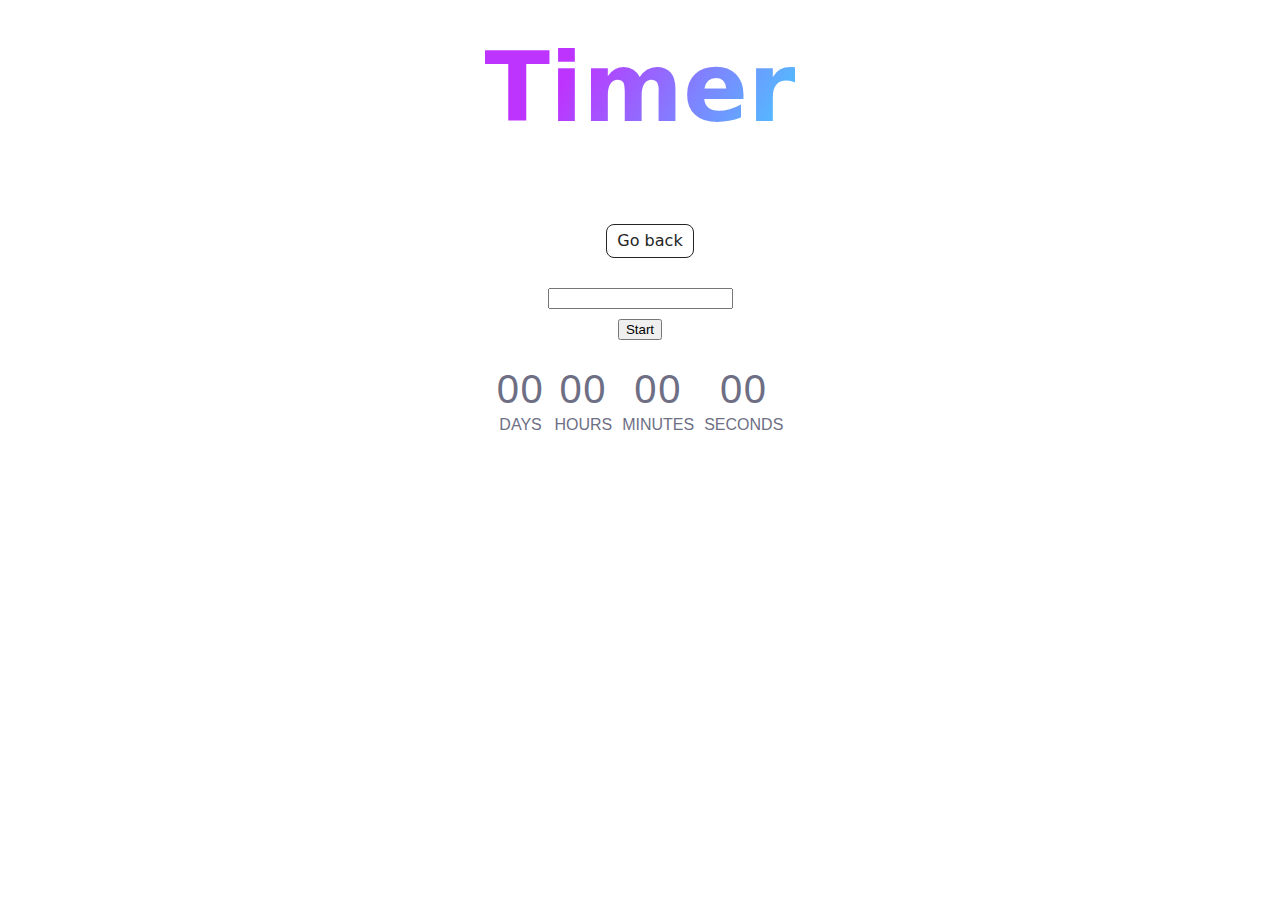
<file: src/1-timer.html>
<!DOCTYPE html>
<html lang="en">
  <head>
    <meta charset="UTF-8" />
    <meta http-equiv="X-UA-Compatible" content="IE=edge" />
    <meta name="viewport" content="width=device-width, initial-scale=1.0" />
    <title>Page 2</title>
    <link rel="stylesheet" href="./css/styles.css" />
  </head>
  <body>
    <main>
      <div class="container time-contaimer">
        <h1 class="main-title">
          <span class="main-title-gradient">Timer</span>
        </h1>
      </div>
      <div class="time-contaimer">
        <a class="back-link" href="./index.html">Go back</a>
        <input type="text" id="datetime-picker" />
        <button type="button" data-start>Start</button>

        <div class="timer">
          <div class="field">
            <span class="value" data-days>00</span>
            <span class="label">Days</span>
          </div>
          <div class="field">
            <span class="value" data-hours>00</span>
            <span class="label">Hours</span>
          </div>
          <div class="field">
            <span class="value" data-minutes>00</span>
            <span class="label">Minutes</span>
          </div>
          <div class="field">
            <span class="value" data-seconds>00</span>
            <span class="label">Seconds</span>
          </div>
        </div>
      </div>
    </main>

    <script type="module" src="./js/1-timer.js"></script>
  </body>
</html>
</file>
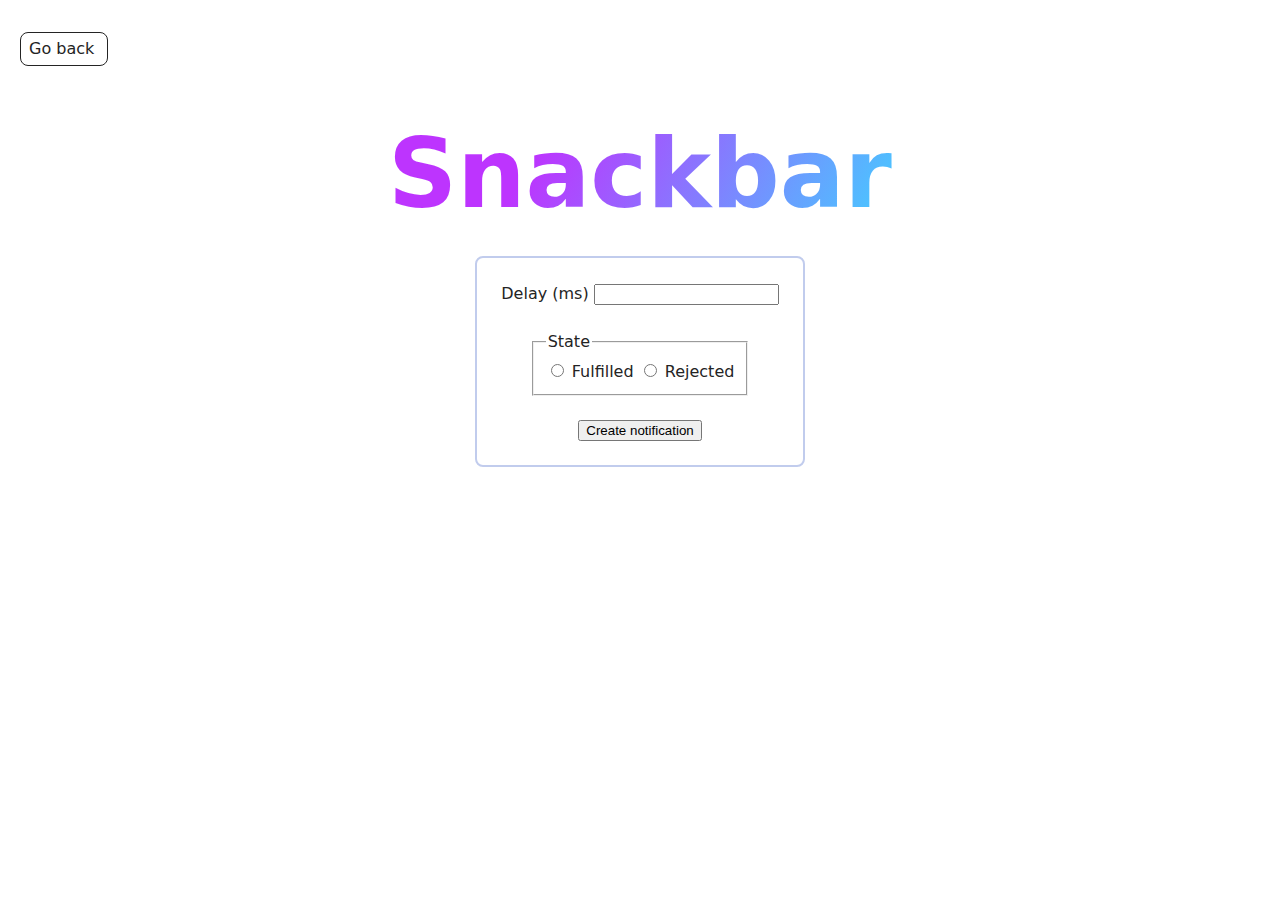
<file: src/2-snackbar.html>
<!DOCTYPE html>
<html lang="en">
  <head>
    <meta charset="UTF-8" />
    <meta http-equiv="X-UA-Compatible" content="IE=edge" />
    <meta name="viewport" content="width=device-width, initial-scale=1.0" />
    <title>Page 3</title>
    <link rel="stylesheet" href="./css/styles.css" />
  </head>
  <body>
    <header><a class="back-link" href="./index.html">Go back</a></header>
    <main>
      <div class="container time-contaimer">
        <h1 class="main-title">
          <span class="main-title-gradient">Snackbar</span>
        </h1>

        <form class="form">
          <label>
            Delay (ms)
            <input type="number" name="delay" required />
          </label>

          <fieldset>
            <legend>State</legend>
            <label>
              <input type="radio" name="state" value="fulfilled" required />
              Fulfilled
            </label>
            <label>
              <input type="radio" name="state" value="rejected" required />
              Rejected
            </label>
          </fieldset>

          <button type="submit">Create notification</button>
        </form>
      </div>
    </main>

    <script type="module" src="./js/2-snackbar.js"></script>
  </body>
</html>
</file>
<file: src/css/styles.css>
/**
  |============================
  | include css partials with
  | default @import url()
  |============================
*/
/* Common styles */
@import url('./reset.css');
@import url('./base.css');
@import url('./container.css');
@import url('./animations.css');

/* Sections style */
@import url('./header.css');
@import url('./vite-promo.css');
@import url('./badges.css');
@import url('./back-link.css');
@import url('./footer.css');
@import url('./time-contaimer.css');
@import url('./2-snackbar.css');
</file>
